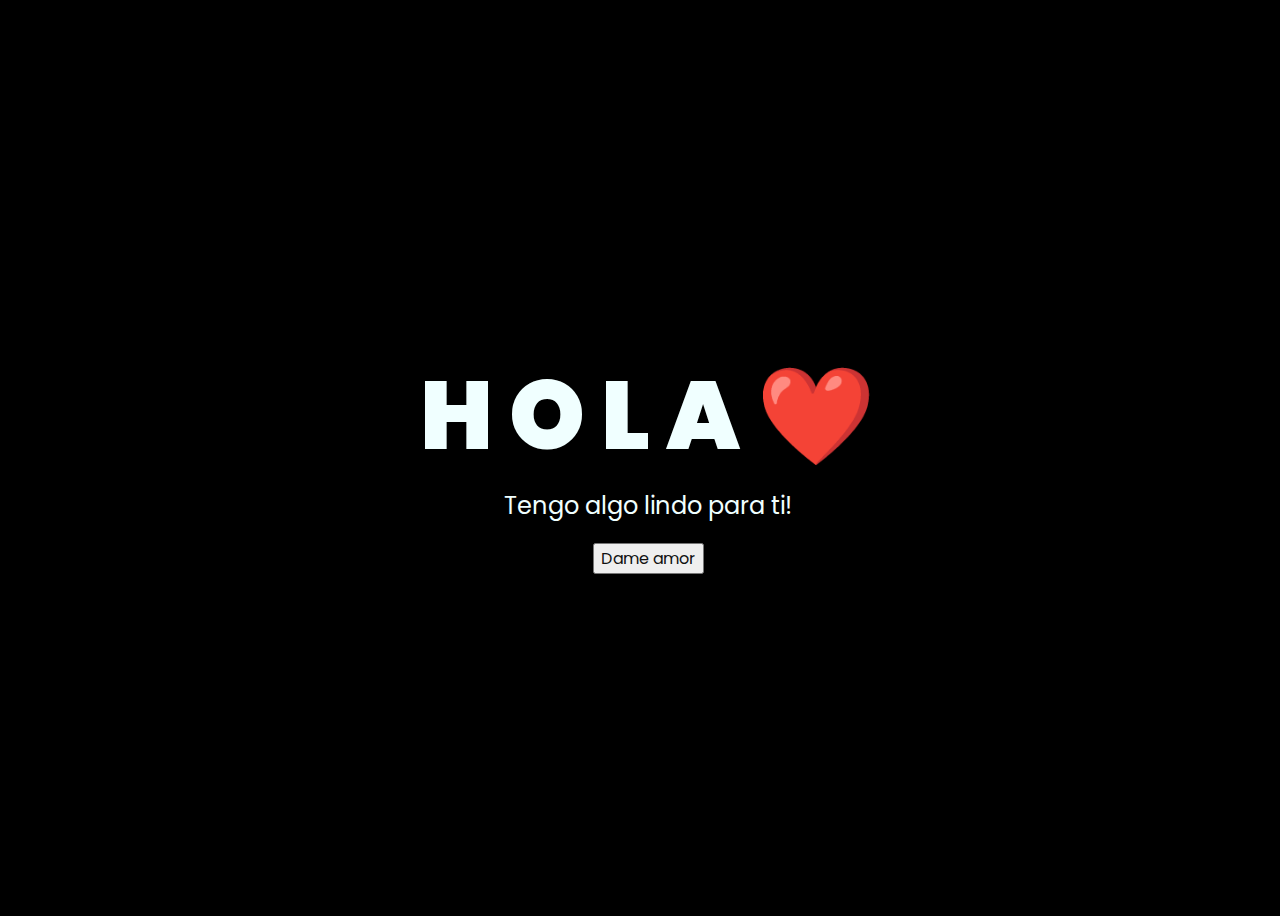
<file: index.html>
<!DOCTYPE html>
<html lang="en">
<head>
    <meta charset="UTF-8">
    <meta http-equiv="X-UA-Compatible" content="IE=edge">
    <meta name="viewport" content="width=device-width, initial-scale=1.0">
    <link rel="stylesheet" href="css/style.css">
    <link rel="icon" href="img/flowers.png" type="image/x-icon">
    <title>Hola</title>
</head>
<body>
    <div class="greetings">
        <span>H</span>
        <span>O</span>
        <span>L</span>
        <span>A</span>
        <span>❤️</span>
    </div>
    <div class="description">
        <span>Tengo algo lindo para ti!</span>
    </div>
    <div class="button">
        <button>
            <a href="flower.html">Dame amor</a>
        </button>
        
    </div>
</body>
</html>
</file>
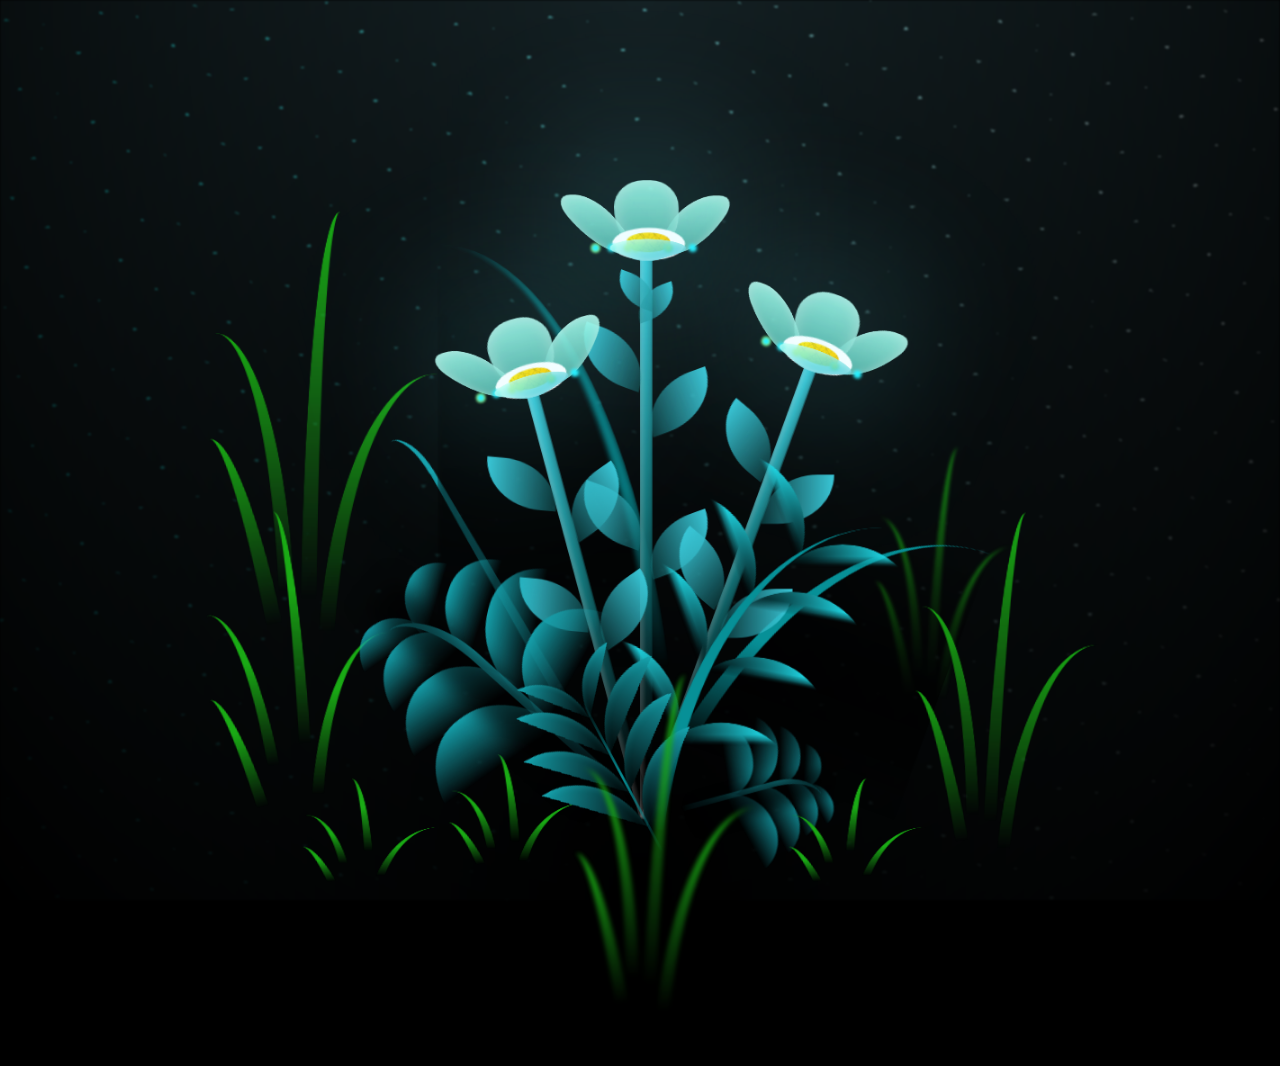
<file: flower.html>
<!DOCTYPE html>
<html lang="en">
<head>
    <meta charset="UTF-8">
    <meta http-equiv="X-UA-Compatible" content="IE=edge">
    <meta name="viewport" content="width=device-width, initial-scale=1.0">
    <link rel="stylesheet" href="css/main.css">
    <link rel="icon" href="img/flowers.png" type="image/x-icon">
    <title>Flor</title>
</head>
<body class="container">

    <div class="night"></div>
    <div class="flowers">
      <div class="flower flower--1">
        <div class="flower__leafs flower__leafs--1">
          <div class="flower__leaf flower__leaf--1"></div>
          <div class="flower__leaf flower__leaf--2"></div>
          <div class="flower__leaf flower__leaf--3"></div>
          <div class="flower__leaf flower__leaf--4"></div>
          <div class="flower__white-circle"></div>
  
          <div class="flower__light flower__light--1"></div>
          <div class="flower__light flower__light--2"></div>
          <div class="flower__light flower__light--3"></div>
          <div class="flower__light flower__light--4"></div>
          <div class="flower__light flower__light--5"></div>
          <div class="flower__light flower__light--6"></div>
          <div class="flower__light flower__light--7"></div>
          <div class="flower__light flower__light--8"></div>
  
        </div>
        <div class="flower__line">
          <div class="flower__line__leaf flower__line__leaf--1"></div>
          <div class="flower__line__leaf flower__line__leaf--2"></div>
          <div class="flower__line__leaf flower__line__leaf--3"></div>
          <div class="flower__line__leaf flower__line__leaf--4"></div>
          <div class="flower__line__leaf flower__line__leaf--5"></div>
          <div class="flower__line__leaf flower__line__leaf--6"></div>
        </div>
      </div>
  
      <div class="flower flower--2">
        <div class="flower__leafs flower__leafs--2">
          <div class="flower__leaf flower__leaf--1"></div>
          <div class="flower__leaf flower__leaf--2"></div>
          <div class="flower__leaf flower__leaf--3"></div>
          <div class="flower__leaf flower__leaf--4"></div>
          <div class="flower__white-circle"></div>
  
          <div class="flower__light flower__light--1"></div>
          <div class="flower__light flower__light--2"></div>
          <div class="flower__light flower__light--3"></div>
          <div class="flower__light flower__light--4"></div>
          <div class="flower__light flower__light--5"></div>
          <div class="flower__light flower__light--6"></div>
          <div class="flower__light flower__light--7"></div>
          <div class="flower__light flower__light--8"></div>
  
        </div>
        <div class="flower__line">
          <div class="flower__line__leaf flower__line__leaf--1"></div>
          <div class="flower__line__leaf flower__line__leaf--2"></div>
          <div class="flower__line__leaf flower__line__leaf--3"></div>
          <div class="flower__line__leaf flower__line__leaf--4"></div>
        </div>
      </div>
  
      <div class="flower flower--3">
        <div class="flower__leafs flower__leafs--3">
          <div class="flower__leaf flower__leaf--1"></div>
          <div class="flower__leaf flower__leaf--2"></div>
          <div class="flower__leaf flower__leaf--3"></div>
          <div class="flower__leaf flower__leaf--4"></div>
          <div class="flower__white-circle"></div>
  
          <div class="flower__light flower__light--1"></div>
          <div class="flower__light flower__light--2"></div>
          <div class="flower__light flower__light--3"></div>
          <div class="flower__light flower__light--4"></div>
          <div class="flower__light flower__light--5"></div>
          <div class="flower__light flower__light--6"></div>
          <div class="flower__light flower__light--7"></div>
          <div class="flower__light flower__light--8"></div>
  
        </div>
        <div class="flower__line">
          <div class="flower__line__leaf flower__line__leaf--1"></div>
          <div class="flower__line__leaf flower__line__leaf--2"></div>
          <div class="flower__line__leaf flower__line__leaf--3"></div>
          <div class="flower__line__leaf flower__line__leaf--4"></div>
        </div>
      </div>
  
      <div class="grow-ans" style="--d:1.2s">
        <div class="flower__g-long">
          <div class="flower__g-long__top"></div>
          <div class="flower__g-long__bottom"></div>
        </div>
      </div>
  
      <div class="growing-grass">
        <div class="flower__grass flower__grass--1">
          <div class="flower__grass--top"></div>
          <div class="flower__grass--bottom"></div>
          <div class="flower__grass__leaf flower__grass__leaf--1"></div>
          <div class="flower__grass__leaf flower__grass__leaf--2"></div>
          <div class="flower__grass__leaf flower__grass__leaf--3"></div>
          <div class="flower__grass__leaf flower__grass__leaf--4"></div>
          <div class="flower__grass__leaf flower__grass__leaf--5"></div>
          <div class="flower__grass__leaf flower__grass__leaf--6"></div>
          <div class="flower__grass__leaf flower__grass__leaf--7"></div>
          <div class="flower__grass__leaf flower__grass__leaf--8"></div>
          <div class="flower__grass__overlay"></div>
        </div>
      </div>
  
      <div class="growing-grass">
        <div class="flower__grass flower__grass--2">
          <div class="flower__grass--top"></div>
          <div class="flower__grass--bottom"></div>
          <div class="flower__grass__leaf flower__grass__leaf--1"></div>
          <div class="flower__grass__leaf flower__grass__leaf--2"></div>
          <div class="flower__grass__leaf flower__grass__leaf--3"></div>
          <div class="flower__grass__leaf flower__grass__leaf--4"></div>
          <div class="flower__grass__leaf flower__grass__leaf--5"></div>
          <div class="flower__grass__leaf flower__grass__leaf--6"></div>
          <div class="flower__grass__leaf flower__grass__leaf--7"></div>
          <div class="flower__grass__leaf flower__grass__leaf--8"></div>
          <div class="flower__grass__overlay"></div>
        </div>
      </div>
  
      <div class="grow-ans" style="--d:2.4s">
        <div class="flower__g-right flower__g-right--1">
          <div class="leaf"></div>
        </div>
      </div>
  
      <div class="grow-ans" style="--d:2.8s">
        <div class="flower__g-right flower__g-right--2">
          <div class="leaf"></div>
        </div>
      </div>
  
      <div class="grow-ans" style="--d:2.8s">
        <div class="flower__g-front">
          <div class="flower__g-front__leaf-wrapper flower__g-front__leaf-wrapper--1">
            <div class="flower__g-front__leaf"></div>
          </div>
          <div class="flower__g-front__leaf-wrapper flower__g-front__leaf-wrapper--2">
            <div class="flower__g-front__leaf"></div>
          </div>
          <div class="flower__g-front__leaf-wrapper flower__g-front__leaf-wrapper--3">
            <div class="flower__g-front__leaf"></div>
          </div>
          <div class="flower__g-front__leaf-wrapper flower__g-front__leaf-wrapper--4">
            <div class="flower__g-front__leaf"></div>
          </div>
          <div class="flower__g-front__leaf-wrapper flower__g-front__leaf-wrapper--5">
            <div class="flower__g-front__leaf"></div>
          </div>
          <div class="flower__g-front__leaf-wrapper flower__g-front__leaf-wrapper--6">
            <div class="flower__g-front__leaf"></div>
          </div>
          <div class="flower__g-front__leaf-wrapper flower__g-front__leaf-wrapper--7">
            <div class="flower__g-front__leaf"></div>
          </div>
          <div class="flower__g-front__leaf-wrapper flower__g-front__leaf-wrapper--8">
            <div class="flower__g-front__leaf"></div>
          </div>
          <div class="flower__g-front__line"></div>
        </div>
      </div>
  
      <div class="grow-ans" style="--d:3.2s">
        <div class="flower__g-fr">
          <div class="leaf"></div>
          <div class="flower__g-fr__leaf flower__g-fr__leaf--1"></div>
          <div class="flower__g-fr__leaf flower__g-fr__leaf--2"></div>
          <div class="flower__g-fr__leaf flower__g-fr__leaf--3"></div>
          <div class="flower__g-fr__leaf flower__g-fr__leaf--4"></div>
          <div class="flower__g-fr__leaf flower__g-fr__leaf--5"></div>
          <div class="flower__g-fr__leaf flower__g-fr__leaf--6"></div>
          <div class="flower__g-fr__leaf flower__g-fr__leaf--7"></div>
          <div class="flower__g-fr__leaf flower__g-fr__leaf--8"></div>
        </div>
      </div>
  
      <div class="long-g long-g--0">
        <div class="grow-ans" style="--d:3s">
          <div class="leaf leaf--0"></div>
        </div>
        <div class="grow-ans" style="--d:2.2s">
          <div class="leaf leaf--1"></div>
        </div>
        <div class="grow-ans" style="--d:3.4s">
          <div class="leaf leaf--2"></div>
        </div>
        <div class="grow-ans" style="--d:3.6s">
          <div class="leaf leaf--3"></div>
        </div>
      </div>
  
      <div class="long-g long-g--1">
        <div class="grow-ans" style="--d:3.6s">
          <div class="leaf leaf--0"></div>
        </div>
        <div class="grow-ans" style="--d:3.8s">
          <div class="leaf leaf--1"></div>
        </div>
        <div class="grow-ans" style="--d:4s">
          <div class="leaf leaf--2"></div>
        </div>
        <div class="grow-ans" style="--d:4.2s">
          <div class="leaf leaf--3"></div>
        </div>
      </div>
  
      <div class="long-g long-g--2">
        <div class="grow-ans" style="--d:4s">
          <div class="leaf leaf--0"></div>
        </div>
        <div class="grow-ans" style="--d:4.2s">
          <div class="leaf leaf--1"></div>
        </div>
        <div class="grow-ans" style="--d:4.4s">
          <div class="leaf leaf--2"></div>
        </div>
        <div class="grow-ans" style="--d:4.6s">
          <div class="leaf leaf--3"></div>
        </div>
      </div>
  
      <div class="long-g long-g--3">
        <div class="grow-ans" style="--d:4s">
          <div class="leaf leaf--0"></div>
        </div>
        <div class="grow-ans" style="--d:4.2s">
          <div class="leaf leaf--1"></div>
        </div>
        <div class="grow-ans" style="--d:3s">
          <div class="leaf leaf--2"></div>
        </div>
        <div class="grow-ans" style="--d:3.6s">
          <div class="leaf leaf--3"></div>
        </div>
      </div>
  
      <div class="long-g long-g--4">
        <div class="grow-ans" style="--d:4s">
          <div class="leaf leaf--0"></div>
        </div>
        <div class="grow-ans" style="--d:4.2s">
          <div class="leaf leaf--1"></div>
        </div>
        <div class="grow-ans" style="--d:3s">
          <div class="leaf leaf--2"></div>
        </div>
        <div class="grow-ans" style="--d:3.6s">
          <div class="leaf leaf--3"></div>
        </div>
      </div>
  
      <div class="long-g long-g--5">
        <div class="grow-ans" style="--d:4s">
          <div class="leaf leaf--0"></div>
        </div>
        <div class="grow-ans" style="--d:4.2s">
          <div class="leaf leaf--1"></div>
        </div>
        <div class="grow-ans" style="--d:3s">
          <div class="leaf leaf--2"></div>
        </div>
        <div class="grow-ans" style="--d:3.6s">
          <div class="leaf leaf--3"></div>
        </div>
      </div>
  
      <div class="long-g long-g--6">
        <div class="grow-ans" style="--d:4.2s">
          <div class="leaf leaf--0"></div>
        </div>
        <div class="grow-ans" style="--d:4.4s">
          <div class="leaf leaf--1"></div>
        </div>
        <div class="grow-ans" style="--d:4.6s">
          <div class="leaf leaf--2"></div>
        </div>
        <div class="grow-ans" style="--d:4.8s">
          <div class="leaf leaf--3"></div>
        </div>
      </div>
  
      <div class="long-g long-g--7">
        <div class="grow-ans" style="--d:3s">
          <div class="leaf leaf--0"></div>
        </div>
        <div class="grow-ans" style="--d:3.2s">
          <div class="leaf leaf--1"></div>
        </div>
        <div class="grow-ans" style="--d:3.5s">
          <div class="leaf leaf--2"></div>
        </div>
        <div class="grow-ans" style="--d:3.6s">
          <div class="leaf leaf--3"></div>
        </div>
      </div>
    </div>
    <script src="main.js"></script>
  </body>
</html>
</file>
<file: css/style.css>
@import url('https://fonts.googleapis.com/css2?family=Poppins:ital,wght@0,500;1,900&display=swap');
*{
    font-family: 'Poppins',cursive;
}
body{
    color: azure;
    width: 100%;
    height: 100vh;
    display: flex;
    flex-direction: column;
    align-items: center;
    justify-content: center;
    background-color: black;
}
.greetings{
    font-size: 6rem;
    font-weight: 900;
}
.greetings > span{
    animation: glow 2.5s ease-in-out infinite;
}
@keyframes glow{
    0%, 100%{
        color: #fff;
        text-shadow: 0 0 12px #39c6d6, 0 0 50px #39c6d6, 0 0 100px #39c6d6;
    }
    10%, 90%{
        color: #111;
        text-shadow: none;
    }
}
.greetings > span:nth-child(2){
    animation-delay: .2s ;
}
.greetings > span:nth-child(3){
    animation-delay: .4s ;
}
.greetings > span:nth-child(4){
    animation-delay: .6s;
}
.greetings > span:nth-child(5){
    animation-delay: .8s;
}

.description{
    font-size: 1.5rem;
    margin-bottom: 20px;
}

.button a{
    text-decoration: none;
    font-size: 1rem;
    color: #111;
}

@media screen and (max-width:574px){
    .greetings{
        display: block;
        font-size: 3rem;
        font-weight: 500;
        text-align: center;
    }
    .description{
        font-size: 1rem;
    }
    
    .button a{
        font-size: .5rem;
    }
}
</file>
<file: css/main.css>
*,
*::after,
*::before {
  padding: 0;
  margin: 0;
  box-sizing: border-box;
}

:root {
  --dark-color: #000;
}

body {
  display: flex;
  align-items: flex-end;
  justify-content: center;
  min-height: 100vh;
  background-color: var(--dark-color);
  overflow: hidden;
  perspective: 1000px;
}

.night {
  position: fixed;
  left: 50%;
  top: 0;
  transform: translateX(-50%);
  width: 100%;
  height: 100%;
  filter: blur(0.1vmin);
  background-image: radial-gradient(ellipse at top, transparent 0%, var(--dark-color)), radial-gradient(ellipse at bottom, var(--dark-color), rgba(145, 233, 255, 0.2)), repeating-linear-gradient(220deg, rgb(0, 0, 0) 0px, rgb(0, 0, 0) 19px, transparent 19px, transparent 22px), repeating-linear-gradient(189deg, rgb(0, 0, 0) 0px, rgb(0, 0, 0) 19px, transparent 19px, transparent 22px), repeating-linear-gradient(148deg, rgb(0, 0, 0) 0px, rgb(0, 0, 0) 19px, transparent 19px, transparent 22px), linear-gradient(90deg, rgb(0, 255, 250), rgb(240, 240, 240));
}

.flowers {
  position: relative;
  transform: scale(0.9);
}

.flower {
  position: absolute;
  bottom: 10vmin;
  transform-origin: bottom center;
  z-index: 10;
  --fl-speed: 0.8s;
}
.flower--1 {
  -webkit-animation: moving-flower-1 4s linear infinite;
          animation: moving-flower-1 4s linear infinite;
}
.flower--1 .flower__line {
  height: 70vmin;
  -webkit-animation-delay: 0.3s;
          animation-delay: 0.3s;
}
.flower--1 .flower__line__leaf--1 {
  -webkit-animation: blooming-leaf-right var(--fl-speed) 1.6s backwards;
          animation: blooming-leaf-right var(--fl-speed) 1.6s backwards;
}
.flower--1 .flower__line__leaf--2 {
  -webkit-animation: blooming-leaf-right var(--fl-speed) 1.4s backwards;
          animation: blooming-leaf-right var(--fl-speed) 1.4s backwards;
}
.flower--1 .flower__line__leaf--3 {
  -webkit-animation: blooming-leaf-left var(--fl-speed) 1.2s backwards;
          animation: blooming-leaf-left var(--fl-speed) 1.2s backwards;
}
.flower--1 .flower__line__leaf--4 {
  -webkit-animation: blooming-leaf-left var(--fl-speed) 1s backwards;
          animation: blooming-leaf-left var(--fl-speed) 1s backwards;
}
.flower--1 .flower__line__leaf--5 {
  -webkit-animation: blooming-leaf-right var(--fl-speed) 1.8s backwards;
          animation: blooming-leaf-right var(--fl-speed) 1.8s backwards;
}
.flower--1 .flower__line__leaf--6 {
  -webkit-animation: blooming-leaf-left var(--fl-speed) 2s backwards;
          animation: blooming-leaf-left var(--fl-speed) 2s backwards;
}
.flower--2 {
  left: 50%;
  transform: rotate(20deg);
  -webkit-animation: moving-flower-2 4s linear infinite;
          animation: moving-flower-2 4s linear infinite;
}
.flower--2 .flower__line {
  height: 60vmin;
  -webkit-animation-delay: 0.6s;
          animation-delay: 0.6s;
}
.flower--2 .flower__line__leaf--1 {
  -webkit-animation: blooming-leaf-right var(--fl-speed) 1.9s backwards;
          animation: blooming-leaf-right var(--fl-speed) 1.9s backwards;
}
.flower--2 .flower__line__leaf--2 {
  -webkit-animation: blooming-leaf-right var(--fl-speed) 1.7s backwards;
          animation: blooming-leaf-right var(--fl-speed) 1.7s backwards;
}
.flower--2 .flower__line__leaf--3 {
  -webkit-animation: blooming-leaf-left var(--fl-speed) 1.5s backwards;
          animation: blooming-leaf-left var(--fl-speed) 1.5s backwards;
}
.flower--2 .flower__line__leaf--4 {
  -webkit-animation: blooming-leaf-left var(--fl-speed) 1.3s backwards;
          animation: blooming-leaf-left var(--fl-speed) 1.3s backwards;
}
.flower--3 {
  left: 50%;
  transform: rotate(-15deg);
  -webkit-animation: moving-flower-3 4s linear infinite;
          animation: moving-flower-3 4s linear infinite;
}
.flower--3 .flower__line {
  -webkit-animation-delay: 0.9s;
          animation-delay: 0.9s;
}
.flower--3 .flower__line__leaf--1 {
  -webkit-animation: blooming-leaf-right var(--fl-speed) 2.5s backwards;
          animation: blooming-leaf-right var(--fl-speed) 2.5s backwards;
}
.flower--3 .flower__line__leaf--2 {
  -webkit-animation: blooming-leaf-right var(--fl-speed) 2.3s backwards;
          animation: blooming-leaf-right var(--fl-speed) 2.3s backwards;
}
.flower--3 .flower__line__leaf--3 {
  -webkit-animation: blooming-leaf-left var(--fl-speed) 2.1s backwards;
          animation: blooming-leaf-left var(--fl-speed) 2.1s backwards;
}
.flower--3 .flower__line__leaf--4 {
  -webkit-animation: blooming-leaf-left var(--fl-speed) 1.9s backwards;
          animation: blooming-leaf-left var(--fl-speed) 1.9s backwards;
}
.flower__leafs {
  position: relative;
  -webkit-animation: blooming-flower 2s backwards;
          animation: blooming-flower 2s backwards;
}
.flower__leafs--1 {
  -webkit-animation-delay: 1.1s;
          animation-delay: 1.1s;
}
.flower__leafs--2 {
  -webkit-animation-delay: 1.4s;
          animation-delay: 1.4s;
}
.flower__leafs--3 {
  -webkit-animation-delay: 1.7s;
          animation-delay: 1.7s;
}
.flower__leafs::after {
  content: "";
  position: absolute;
  left: 0;
  top: 0;
  transform: translate(-50%, -100%);
  width: 8vmin;
  height: 8vmin;
  background-color: #6bf0ff;
  filter: blur(10vmin);
}
.flower__leaf {
  position: absolute;
  bottom: 0;
  left: 50%;
  width: 8vmin;
  height: 11vmin;
  border-radius: 51% 49% 47% 53%/44% 45% 55% 69%;
  background-color: #a7ffee;
  background-image: linear-gradient(to top, #54b8aa, #a7ffee);
  transform-origin: bottom center;
  opacity: 0.9;
  box-shadow: inset 0 0 2vmin rgba(255, 255, 255, 0.5);
}
.flower__leaf--1 {
  transform: translate(-10%, 1%) rotateY(40deg) rotateX(-50deg);
}
.flower__leaf--2 {
  transform: translate(-50%, -4%) rotateX(40deg);
}
.flower__leaf--3 {
  transform: translate(-90%, 0%) rotateY(45deg) rotateX(50deg);
}
.flower__leaf--4 {
  width: 8vmin;
  height: 8vmin;
  transform-origin: bottom left;
  border-radius: 4vmin 10vmin 4vmin 4vmin;
  transform: translate(0%, 18%) rotateX(70deg) rotate(-43deg);
  background-image: linear-gradient(to top, #39c6d6, #a7ffee);
  z-index: 1;
  opacity: 0.8;
}
.flower__white-circle {
  position: absolute;
  left: -3.5vmin;
  top: -3vmin;
  width: 9vmin;
  height: 4vmin;
  border-radius: 50%;
  background-color: #fff;
}
.flower__white-circle::after {
  content: "";
  position: absolute;
  left: 50%;
  top: 45%;
  transform: translate(-50%, -50%);
  width: 60%;
  height: 60%;
  border-radius: inherit;
  background-image: repeating-linear-gradient(135deg, rgba(0, 0, 0, 0.03) 0px, rgba(0, 0, 0, 0.03) 1px, transparent 1px, transparent 12px), repeating-linear-gradient(45deg, rgba(0, 0, 0, 0.03) 0px, rgba(0, 0, 0, 0.03) 1px, transparent 1px, transparent 12px), repeating-linear-gradient(67.5deg, rgba(0, 0, 0, 0.03) 0px, rgba(0, 0, 0, 0.03) 1px, transparent 1px, transparent 12px), repeating-linear-gradient(135deg, rgba(0, 0, 0, 0.03) 0px, rgba(0, 0, 0, 0.03) 1px, transparent 1px, transparent 12px), repeating-linear-gradient(45deg, rgba(0, 0, 0, 0.03) 0px, rgba(0, 0, 0, 0.03) 1px, transparent 1px, transparent 12px), repeating-linear-gradient(112.5deg, rgba(0, 0, 0, 0.03) 0px, rgba(0, 0, 0, 0.03) 1px, transparent 1px, transparent 12px), repeating-linear-gradient(112.5deg, rgba(0, 0, 0, 0.03) 0px, rgba(0, 0, 0, 0.03) 1px, transparent 1px, transparent 12px), repeating-linear-gradient(45deg, rgba(0, 0, 0, 0.03) 0px, rgba(0, 0, 0, 0.03) 1px, transparent 1px, transparent 12px), repeating-linear-gradient(22.5deg, rgba(0, 0, 0, 0.03) 0px, rgba(0, 0, 0, 0.03) 1px, transparent 1px, transparent 12px), repeating-linear-gradient(45deg, rgba(0, 0, 0, 0.03) 0px, rgba(0, 0, 0, 0.03) 1px, transparent 1px, transparent 12px), repeating-linear-gradient(22.5deg, rgba(0, 0, 0, 0.03) 0px, rgba(0, 0, 0, 0.03) 1px, transparent 1px, transparent 12px), repeating-linear-gradient(135deg, rgba(0, 0, 0, 0.03) 0px, rgba(0, 0, 0, 0.03) 1px, transparent 1px, transparent 12px), repeating-linear-gradient(157.5deg, rgba(0, 0, 0, 0.03) 0px, rgba(0, 0, 0, 0.03) 1px, transparent 1px, transparent 12px), repeating-linear-gradient(67.5deg, rgba(0, 0, 0, 0.03) 0px, rgba(0, 0, 0, 0.03) 1px, transparent 1px, transparent 12px), repeating-linear-gradient(67.5deg, rgba(0, 0, 0, 0.03) 0px, rgba(0, 0, 0, 0.03) 1px, transparent 1px, transparent 12px), linear-gradient(90deg, rgb(255, 235, 18), rgb(255, 206, 0));
}
.flower__line {
  height: 55vmin;
  width: 1.5vmin;
  background-image: linear-gradient(to left, rgba(0, 0, 0, 0.2), transparent, rgba(255, 255, 255, 0.2)), linear-gradient(to top, transparent 10%, #14757a, #39c6d6);
  box-shadow: inset 0 0 2px rgba(0, 0, 0, 0.5);
  -webkit-animation: grow-flower-tree 4s backwards;
          animation: grow-flower-tree 4s backwards;
}
.flower__line__leaf {
  --w: 7vmin;
  --h: calc(var(--w) + 2vmin);
  position: absolute;
  top: 20%;
  left: 90%;
  width: var(--w);
  height: var(--h);
  border-top-right-radius: var(--h);
  border-bottom-left-radius: var(--h);
  background-image: linear-gradient(to top, rgba(20, 117, 122, 0.4), #39c6d6);
}
.flower__line__leaf--1 {
  transform: rotate(70deg) rotateY(30deg);
}
.flower__line__leaf--2 {
  top: 45%;
  transform: rotate(70deg) rotateY(30deg);
}
.flower__line__leaf--3, .flower__line__leaf--4, .flower__line__leaf--6 {
  border-top-right-radius: 0;
  border-bottom-left-radius: 0;
  border-top-left-radius: var(--h);
  border-bottom-right-radius: var(--h);
  left: -460%;
  top: 12%;
  transform: rotate(-70deg) rotateY(30deg);
}
.flower__line__leaf--4 {
  top: 40%;
}
.flower__line__leaf--5 {
  top: 0;
  transform-origin: left;
  transform: rotate(70deg) rotateY(30deg) scale(0.6);
}
.flower__line__leaf--6 {
  top: -2%;
  left: -450%;
  transform-origin: right;
  transform: rotate(-70deg) rotateY(30deg) scale(0.6);
}
.flower__light {
  position: absolute;
  bottom: 0vmin;
  width: 1vmin;
  height: 1vmin;
  background-color: rgb(255, 251, 0);
  border-radius: 50%;
  filter: blur(0.2vmin);
  -webkit-animation: light-ans 4s linear infinite backwards;
          animation: light-ans 4s linear infinite backwards;
}
.flower__light:nth-child(odd) {
  background-color: #23f0ff;
}
.flower__light--1 {
  left: -2vmin;
  -webkit-animation-delay: 1s;
          animation-delay: 1s;
}
.flower__light--2 {
  left: 3vmin;
  -webkit-animation-delay: 0.5s;
          animation-delay: 0.5s;
}
.flower__light--3 {
  left: -6vmin;
  -webkit-animation-delay: 0.3s;
          animation-delay: 0.3s;
}
.flower__light--4 {
  left: 6vmin;
  -webkit-animation-delay: 0.9s;
          animation-delay: 0.9s;
}
.flower__light--5 {
  left: -1vmin;
  -webkit-animation-delay: 1.5s;
          animation-delay: 1.5s;
}
.flower__light--6 {
  left: -4vmin;
  -webkit-animation-delay: 3s;
          animation-delay: 3s;
}
.flower__light--7 {
  left: 3vmin;
  -webkit-animation-delay: 2s;
          animation-delay: 2s;
}
.flower__light--8 {
  left: -6vmin;
  -webkit-animation-delay: 3.5s;
          animation-delay: 3.5s;
}
.flower__grass {
  --c: #159faa;
  --line-w: 1.5vmin;
  position: absolute;
  bottom: 12vmin;
  left: -7vmin;
  display: flex;
  flex-direction: column;
  align-items: flex-end;
  z-index: 20;
  transform-origin: bottom center;
  transform: rotate(-48deg) rotateY(40deg);
}
.flower__grass--1 {
  -webkit-animation: moving-grass 2s linear infinite;
          animation: moving-grass 2s linear infinite;
}
.flower__grass--2 {
  left: 2vmin;
  bottom: 10vmin;
  transform: scale(0.5) rotate(75deg) rotateX(10deg) rotateY(-200deg);
  opacity: 0.8;
  z-index: 0;
  -webkit-animation: moving-grass--2 1.5s linear infinite;
          animation: moving-grass--2 1.5s linear infinite;
}
.flower__grass--top {
  width: 7vmin;
  height: 10vmin;
  border-top-right-radius: 100%;
  border-right: var(--line-w) solid var(--c);
  transform-origin: bottom center;
  transform: rotate(-2deg);
}
.flower__grass--bottom {
  margin-top: -2px;
  width: var(--line-w);
  height: 25vmin;
  background-image: linear-gradient(to top, transparent, var(--c));
}
.flower__grass__leaf {
  --size: 10vmin;
  position: absolute;
  width: calc(var(--size) * 2.1);
  height: var(--size);
  border-top-left-radius: var(--size);
  border-top-right-radius: var(--size);
  background-image: linear-gradient(to top, transparent, transparent 30%, var(--c));
  z-index: 100;
}
.flower__grass__leaf--1 {
  top: -6%;
  left: 30%;
  --size: 6vmin;
  transform: rotate(-20deg);
  -webkit-animation: growing-grass-ans--1 2s 2.6s backwards;
          animation: growing-grass-ans--1 2s 2.6s backwards;
}
@-webkit-keyframes growing-grass-ans--1 {
  0% {
    transform-origin: bottom left;
    transform: rotate(-20deg) scale(0);
  }
}
@keyframes growing-grass-ans--1 {
  0% {
    transform-origin: bottom left;
    transform: rotate(-20deg) scale(0);
  }
}
.flower__grass__leaf--2 {
  top: -5%;
  left: -110%;
  --size: 6vmin;
  transform: rotate(10deg);
  -webkit-animation: growing-grass-ans--2 2s 2.4s linear backwards;
          animation: growing-grass-ans--2 2s 2.4s linear backwards;
}
@-webkit-keyframes growing-grass-ans--2 {
  0% {
    transform-origin: bottom right;
    transform: rotate(10deg) scale(0);
  }
}
@keyframes growing-grass-ans--2 {
  0% {
    transform-origin: bottom right;
    transform: rotate(10deg) scale(0);
  }
}
.flower__grass__leaf--3 {
  top: 5%;
  left: 60%;
  --size: 8vmin;
  transform: rotate(-18deg) rotateX(-20deg);
  -webkit-animation: growing-grass-ans--3 2s 2.2s linear backwards;
          animation: growing-grass-ans--3 2s 2.2s linear backwards;
}
@-webkit-keyframes growing-grass-ans--3 {
  0% {
    transform-origin: bottom left;
    transform: rotate(-18deg) rotateX(-20deg) scale(0);
  }
}
@keyframes growing-grass-ans--3 {
  0% {
    transform-origin: bottom left;
    transform: rotate(-18deg) rotateX(-20deg) scale(0);
  }
}
.flower__grass__leaf--4 {
  top: 6%;
  left: -135%;
  --size: 8vmin;
  transform: rotate(2deg);
  -webkit-animation: growing-grass-ans--4 2s 2s linear backwards;
          animation: growing-grass-ans--4 2s 2s linear backwards;
}
@-webkit-keyframes growing-grass-ans--4 {
  0% {
    transform-origin: bottom right;
    transform: rotate(2deg) scale(0);
  }
}
@keyframes growing-grass-ans--4 {
  0% {
    transform-origin: bottom right;
    transform: rotate(2deg) scale(0);
  }
}
.flower__grass__leaf--5 {
  top: 20%;
  left: 60%;
  --size: 10vmin;
  transform: rotate(-24deg) rotateX(-20deg);
  -webkit-animation: growing-grass-ans--5 2s 1.8s linear backwards;
          animation: growing-grass-ans--5 2s 1.8s linear backwards;
}
@-webkit-keyframes growing-grass-ans--5 {
  0% {
    transform-origin: bottom left;
    transform: rotate(-24deg) rotateX(-20deg) scale(0);
  }
}
@keyframes growing-grass-ans--5 {
  0% {
    transform-origin: bottom left;
    transform: rotate(-24deg) rotateX(-20deg) scale(0);
  }
}
.flower__grass__leaf--6 {
  top: 22%;
  left: -180%;
  --size: 10vmin;
  transform: rotate(10deg);
  -webkit-animation: growing-grass-ans--6 2s 1.6s linear backwards;
          animation: growing-grass-ans--6 2s 1.6s linear backwards;
}
@-webkit-keyframes growing-grass-ans--6 {
  0% {
    transform-origin: bottom right;
    transform: rotate(10deg) scale(0);
  }
}
@keyframes growing-grass-ans--6 {
  0% {
    transform-origin: bottom right;
    transform: rotate(10deg) scale(0);
  }
}
.flower__grass__leaf--7 {
  top: 39%;
  left: 70%;
  --size: 10vmin;
  transform: rotate(-10deg);
  -webkit-animation: growing-grass-ans--7 2s 1.4s linear backwards;
          animation: growing-grass-ans--7 2s 1.4s linear backwards;
}
@-webkit-keyframes growing-grass-ans--7 {
  0% {
    transform-origin: bottom left;
    transform: rotate(-10deg) scale(0);
  }
}
@keyframes growing-grass-ans--7 {
  0% {
    transform-origin: bottom left;
    transform: rotate(-10deg) scale(0);
  }
}
.flower__grass__leaf--8 {
  top: 40%;
  left: -215%;
  --size: 11vmin;
  transform: rotate(10deg);
  -webkit-animation: growing-grass-ans--8 2s 1.2s linear backwards;
          animation: growing-grass-ans--8 2s 1.2s linear backwards;
}
@-webkit-keyframes growing-grass-ans--8 {
  0% {
    transform-origin: bottom right;
    transform: rotate(10deg) scale(0);
  }
}
@keyframes growing-grass-ans--8 {
  0% {
    transform-origin: bottom right;
    transform: rotate(10deg) scale(0);
  }
}
.flower__grass__overlay {
  position: absolute;
  top: -10%;
  right: 0%;
  width: 100%;
  height: 100%;
  background-color: rgba(0, 0, 0, 0.6);
  filter: blur(1.5vmin);
  z-index: 100;
}
.flower__g-long {
  --w: 2vmin;
  --h: 6vmin;
  --c: #159faa;
  position: absolute;
  bottom: 10vmin;
  left: -3vmin;
  transform-origin: bottom center;
  transform: rotate(-30deg) rotateY(-20deg);
  display: flex;
  flex-direction: column;
  align-items: flex-end;
  -webkit-animation: flower-g-long-ans 3s linear infinite;
          animation: flower-g-long-ans 3s linear infinite;
}
@-webkit-keyframes flower-g-long-ans {
  0%, 100% {
    transform: rotate(-30deg) rotateY(-20deg);
  }
  50% {
    transform: rotate(-32deg) rotateY(-20deg);
  }
}
@keyframes flower-g-long-ans {
  0%, 100% {
    transform: rotate(-30deg) rotateY(-20deg);
  }
  50% {
    transform: rotate(-32deg) rotateY(-20deg);
  }
}
.flower__g-long__top {
  top: calc(var(--h) * -1);
  width: calc(var(--w) + 1vmin);
  height: var(--h);
  border-top-right-radius: 100%;
  border-right: 0.7vmin solid var(--c);
  transform: translate(-0.7vmin, 1vmin);
}
.flower__g-long__bottom {
  width: var(--w);
  height: 50vmin;
  transform-origin: bottom center;
  background-image: linear-gradient(to top, transparent 30%, var(--c));
  box-shadow: inset 0 0 2px rgba(0, 0, 0, 0.5);
  -webkit-clip-path: polygon(35% 0, 65% 1%, 100% 100%, 0% 100%);
          clip-path: polygon(35% 0, 65% 1%, 100% 100%, 0% 100%);
}
.flower__g-right {
  position: absolute;
  bottom: 6vmin;
  left: -2vmin;
  transform-origin: bottom left;
  transform: rotate(20deg);
}
.flower__g-right .leaf {
  width: 30vmin;
  height: 50vmin;
  border-top-left-radius: 100%;
  border-left: 2vmin solid #079097;
  background-image: linear-gradient(to bottom, transparent, var(--dark-color) 60%);
  -webkit-mask-image: linear-gradient(to top, transparent 30%, #079097 60%);
}
.flower__g-right--1 {
  -webkit-animation: flower-g-right-ans 2.5s linear infinite;
          animation: flower-g-right-ans 2.5s linear infinite;
}
.flower__g-right--2 {
  left: 5vmin;
  transform: rotateY(-180deg);
  -webkit-animation: flower-g-right-ans--2 3s linear infinite;
          animation: flower-g-right-ans--2 3s linear infinite;
}
.flower__g-right--2 .leaf {
  height: 75vmin;
  filter: blur(0.3vmin);
  opacity: 0.8;
}
@-webkit-keyframes flower-g-right-ans {
  0%, 100% {
    transform: rotate(20deg);
  }
  50% {
    transform: rotate(24deg) rotateX(-20deg);
  }
}
@keyframes flower-g-right-ans {
  0%, 100% {
    transform: rotate(20deg);
  }
  50% {
    transform: rotate(24deg) rotateX(-20deg);
  }
}
@-webkit-keyframes flower-g-right-ans--2 {
  0%, 100% {
    transform: rotateY(-180deg) rotate(0deg) rotateX(-20deg);
  }
  50% {
    transform: rotateY(-180deg) rotate(6deg) rotateX(-20deg);
  }
}
@keyframes flower-g-right-ans--2 {
  0%, 100% {
    transform: rotateY(-180deg) rotate(0deg) rotateX(-20deg);
  }
  50% {
    transform: rotateY(-180deg) rotate(6deg) rotateX(-20deg);
  }
}
.flower__g-front {
  position: absolute;
  bottom: 6vmin;
  left: 2.5vmin;
  z-index: 100;
  transform-origin: bottom center;
  transform: rotate(-28deg) rotateY(30deg) scale(1.04);
  -webkit-animation: flower__g-front-ans 2s linear infinite;
          animation: flower__g-front-ans 2s linear infinite;
}
@-webkit-keyframes flower__g-front-ans {
  0%, 100% {
    transform: rotate(-28deg) rotateY(30deg) scale(1.04);
  }
  50% {
    transform: rotate(-35deg) rotateY(40deg) scale(1.04);
  }
}
@keyframes flower__g-front-ans {
  0%, 100% {
    transform: rotate(-28deg) rotateY(30deg) scale(1.04);
  }
  50% {
    transform: rotate(-35deg) rotateY(40deg) scale(1.04);
  }
}
.flower__g-front__line {
  width: 0.3vmin;
  height: 20vmin;
  background-image: linear-gradient(to top, transparent, #079097, transparent 100%);
  position: relative;
}
.flower__g-front__leaf-wrapper {
  position: absolute;
  top: 0;
  left: 0;
  transform-origin: bottom left;
  transform: rotate(10deg);
}
.flower__g-front__leaf-wrapper:nth-child(even) {
  left: 0vmin;
  transform: rotateY(-180deg) rotate(5deg);
  -webkit-animation: flower__g-front__leaf-left-ans 1s ease-in backwards;
          animation: flower__g-front__leaf-left-ans 1s ease-in backwards;
}
.flower__g-front__leaf-wrapper:nth-child(odd) {
  -webkit-animation: flower__g-front__leaf-ans 1s ease-in backwards;
          animation: flower__g-front__leaf-ans 1s ease-in backwards;
}
.flower__g-front__leaf-wrapper--1 {
  top: -8vmin;
  transform: scale(0.7);
  -webkit-animation: flower__g-front__leaf-ans 1s 5.5s ease-in backwards !important;
          animation: flower__g-front__leaf-ans 1s 5.5s ease-in backwards !important;
}
.flower__g-front__leaf-wrapper--2 {
  top: -8vmin;
  transform: rotateY(-180deg) scale(0.7) !important;
  -webkit-animation: flower__g-front__leaf-left-ans-2 1s 4.6s ease-in backwards !important;
          animation: flower__g-front__leaf-left-ans-2 1s 4.6s ease-in backwards !important;
}
.flower__g-front__leaf-wrapper--3 {
  top: -3vmin;
  -webkit-animation: flower__g-front__leaf-ans 1s 4.6s ease-in backwards;
          animation: flower__g-front__leaf-ans 1s 4.6s ease-in backwards;
}
.flower__g-front__leaf-wrapper--4 {
  top: -3vmin;
  transform: rotateY(-180deg) scale(0.9) !important;
  -webkit-animation: flower__g-front__leaf-left-ans-2 1s 4.6s ease-in backwards !important;
          animation: flower__g-front__leaf-left-ans-2 1s 4.6s ease-in backwards !important;
}
@-webkit-keyframes flower__g-front__leaf-left-ans-2 {
  0% {
    transform: rotateY(-180deg) scale(0);
  }
}
@keyframes flower__g-front__leaf-left-ans-2 {
  0% {
    transform: rotateY(-180deg) scale(0);
  }
}
.flower__g-front__leaf-wrapper--5, .flower__g-front__leaf-wrapper--6 {
  top: 2vmin;
}
.flower__g-front__leaf-wrapper--7, .flower__g-front__leaf-wrapper--8 {
  top: 6.5vmin;
}
.flower__g-front__leaf-wrapper--2 {
  -webkit-animation-delay: 5.2s !important;
          animation-delay: 5.2s !important;
}
.flower__g-front__leaf-wrapper--3 {
  -webkit-animation-delay: 4.9s !important;
          animation-delay: 4.9s !important;
}
.flower__g-front__leaf-wrapper--5 {
  -webkit-animation-delay: 4.3s !important;
          animation-delay: 4.3s !important;
}
.flower__g-front__leaf-wrapper--6 {
  -webkit-animation-delay: 4.1s !important;
          animation-delay: 4.1s !important;
}
.flower__g-front__leaf-wrapper--7 {
  -webkit-animation-delay: 3.8s !important;
          animation-delay: 3.8s !important;
}
.flower__g-front__leaf-wrapper--8 {
  -webkit-animation-delay: 3.5s !important;
          animation-delay: 3.5s !important;
}
@-webkit-keyframes flower__g-front__leaf-ans {
  0% {
    transform: rotate(10deg) scale(0);
  }
}
@keyframes flower__g-front__leaf-ans {
  0% {
    transform: rotate(10deg) scale(0);
  }
}
@-webkit-keyframes flower__g-front__leaf-left-ans {
  0% {
    transform: rotateY(-180deg) rotate(5deg) scale(0);
  }
}
@keyframes flower__g-front__leaf-left-ans {
  0% {
    transform: rotateY(-180deg) rotate(5deg) scale(0);
  }
}
.flower__g-front__leaf {
  width: 10vmin;
  height: 10vmin;
  border-radius: 100% 0% 0% 100%/100% 100% 0% 0%;
  box-shadow: inset 0 2px 1vmin hsla(184deg, 97%, 58%, 0.2);
  background-image: linear-gradient(to bottom left, transparent, var(--dark-color)), linear-gradient(to bottom right, #159faa 50%, transparent 50%, transparent);
  -webkit-mask-image: linear-gradient(to bottom right, #159faa 50%, transparent 50%, transparent);
  mask-image: linear-gradient(to bottom right, #159faa 50%, transparent 50%, transparent);
}
.flower__g-fr {
  position: absolute;
  bottom: -4vmin;
  left: vmin;
  transform-origin: bottom left;
  z-index: 10;
  -webkit-animation: flower__g-fr-ans 2s linear infinite;
          animation: flower__g-fr-ans 2s linear infinite;
}
@-webkit-keyframes flower__g-fr-ans {
  0%, 100% {
    transform: rotate(2deg);
  }
  50% {
    transform: rotate(4deg);
  }
}
@keyframes flower__g-fr-ans {
  0%, 100% {
    transform: rotate(2deg);
  }
  50% {
    transform: rotate(4deg);
  }
}
.flower__g-fr .leaf {
  width: 30vmin;
  height: 50vmin;
  border-top-left-radius: 100%;
  border-left: 2vmin solid #079097;
  -webkit-mask-image: linear-gradient(to top, transparent 25%, #079097 50%);
  position: relative;
  z-index: 1;
}
.flower__g-fr__leaf {
  position: absolute;
  top: 0;
  left: 0;
  width: 10vmin;
  height: 10vmin;
  border-radius: 100% 0% 0% 100%/100% 100% 0% 0%;
  box-shadow: inset 0 2px 1vmin hsla(184deg, 97%, 58%, 0.2);
  background-image: linear-gradient(to bottom left, transparent, var(--dark-color) 98%), linear-gradient(to bottom right, #23f0ff 45%, transparent 50%, transparent);
  -webkit-mask-image: linear-gradient(135deg, #159faa 40%, transparent 50%, transparent);
}
.flower__g-fr__leaf--1 {
  left: 20vmin;
  transform: rotate(45deg);
  -webkit-animation: flower__g-fr-leaft-ans-1 0.5s 5.2s linear backwards;
          animation: flower__g-fr-leaft-ans-1 0.5s 5.2s linear backwards;
}
@-webkit-keyframes flower__g-fr-leaft-ans-1 {
  0% {
    transform-origin: left;
    transform: rotate(45deg) scale(0);
  }
}
@keyframes flower__g-fr-leaft-ans-1 {
  0% {
    transform-origin: left;
    transform: rotate(45deg) scale(0);
  }
}
.flower__g-fr__leaf--2 {
  left: 12vmin;
  top: -7vmin;
  transform: rotate(25deg) rotateY(-180deg);
  -webkit-animation: flower__g-fr-leaft-ans-6 0.5s 5s linear backwards;
          animation: flower__g-fr-leaft-ans-6 0.5s 5s linear backwards;
}
.flower__g-fr__leaf--3 {
  left: 15vmin;
  top: 6vmin;
  transform: rotate(55deg);
  -webkit-animation: flower__g-fr-leaft-ans-5 0.5s 4.8s linear backwards;
          animation: flower__g-fr-leaft-ans-5 0.5s 4.8s linear backwards;
}
.flower__g-fr__leaf--4 {
  left: 6vmin;
  top: -2vmin;
  transform: rotate(25deg) rotateY(-180deg);
  -webkit-animation: flower__g-fr-leaft-ans-6 0.5s 4.6s linear backwards;
          animation: flower__g-fr-leaft-ans-6 0.5s 4.6s linear backwards;
}
.flower__g-fr__leaf--5 {
  left: 10vmin;
  top: 14vmin;
  transform: rotate(55deg);
  -webkit-animation: flower__g-fr-leaft-ans-5 0.5s 4.4s linear backwards;
          animation: flower__g-fr-leaft-ans-5 0.5s 4.4s linear backwards;
}
@-webkit-keyframes flower__g-fr-leaft-ans-5 {
  0% {
    transform-origin: left;
    transform: rotate(55deg) scale(0);
  }
}
@keyframes flower__g-fr-leaft-ans-5 {
  0% {
    transform-origin: left;
    transform: rotate(55deg) scale(0);
  }
}
.flower__g-fr__leaf--6 {
  left: 0vmin;
  top: 6vmin;
  transform: rotate(25deg) rotateY(-180deg);
  -webkit-animation: flower__g-fr-leaft-ans-6 0.5s 4.2s linear backwards;
          animation: flower__g-fr-leaft-ans-6 0.5s 4.2s linear backwards;
}
@-webkit-keyframes flower__g-fr-leaft-ans-6 {
  0% {
    transform-origin: right;
    transform: rotate(25deg) rotateY(-180deg) scale(0);
  }
}
@keyframes flower__g-fr-leaft-ans-6 {
  0% {
    transform-origin: right;
    transform: rotate(25deg) rotateY(-180deg) scale(0);
  }
}
.flower__g-fr__leaf--7 {
  left: 5vmin;
  top: 22vmin;
  transform: rotate(45deg);
  -webkit-animation: flower__g-fr-leaft-ans-7 0.5s 4s linear backwards;
          animation: flower__g-fr-leaft-ans-7 0.5s 4s linear backwards;
}
@-webkit-keyframes flower__g-fr-leaft-ans-7 {
  0% {
    transform-origin: left;
    transform: rotate(45deg) scale(0);
  }
}
@keyframes flower__g-fr-leaft-ans-7 {
  0% {
    transform-origin: left;
    transform: rotate(45deg) scale(0);
  }
}
.flower__g-fr__leaf--8 {
  left: -4vmin;
  top: 15vmin;
  transform: rotate(15deg) rotateY(-180deg);
  -webkit-animation: flower__g-fr-leaft-ans-8 0.5s 3.8s linear backwards;
          animation: flower__g-fr-leaft-ans-8 0.5s 3.8s linear backwards;
}
@-webkit-keyframes flower__g-fr-leaft-ans-8 {
  0% {
    transform-origin: right;
    transform: rotate(15deg) rotateY(-180deg) scale(0);
  }
}
@keyframes flower__g-fr-leaft-ans-8 {
  0% {
    transform-origin: right;
    transform: rotate(15deg) rotateY(-180deg) scale(0);
  }
}

.long-g {
  position: absolute;
  bottom: 25vmin;
  left: -42vmin;
  transform-origin: bottom left;
}
.long-g--1 {
  bottom: 0vmin;
  transform: scale(0.8) rotate(-5deg);
}
.long-g--1 .leaf {
  -webkit-mask-image: linear-gradient(to top, transparent 40%, #079097 80%) !important;
}
.long-g--1 .leaf--1 {
  --w: 5vmin;
  --h: 60vmin;
  left: -2vmin;
  transform: rotate(3deg) rotateY(-180deg);
}
.long-g--2, .long-g--3 {
  bottom: -3vmin;
  left: -35vmin;
  transform-origin: center;
  transform: scale(0.6) rotateX(60deg);
}
.long-g--2 .leaf, .long-g--3 .leaf {
  -webkit-mask-image: linear-gradient(to top, transparent 50%, #079097 80%) !important;
}
.long-g--2 .leaf--1, .long-g--3 .leaf--1 {
  left: -1vmin;
  transform: rotateY(-180deg);
}
.long-g--3 {
  left: -17vmin;
  bottom: 0vmin;
}
.long-g--3 .leaf {
  -webkit-mask-image: linear-gradient(to top, transparent 40%, #079097 80%) !important;
}
.long-g--4 {
  left: 25vmin;
  bottom: -3vmin;
  transform-origin: center;
  transform: scale(0.6) rotateX(60deg);
}
.long-g--4 .leaf {
  -webkit-mask-image: linear-gradient(to top, transparent 50%, #970707 80%) !important;
}
.long-g--5 {
  left: 42vmin;
  bottom: 0vmin;
  transform: scale(0.8) rotate(2deg);
}
.long-g--6 {
  left: 0vmin;
  bottom: -20vmin;
  z-index: 100;
  filter: blur(0.3vmin);
  transform: scale(0.8) rotate(2deg);
}
.long-g--7 {
  left: 35vmin;
  bottom: 20vmin;
  z-index: -1;
  filter: blur(0.3vmin);
  transform: scale(0.6) rotate(2deg);
  opacity: 0.7;
}
.long-g .leaf {
  --w: 15vmin;
  --h: 40vmin;
  --c: #1aaa15;
  position: absolute;
  bottom: 0;
  width: var(--w);
  height: var(--h);
  border-top-left-radius: 100%;
  border-left: 2vmin solid var(--c);
  -webkit-mask-image: linear-gradient(to top, transparent 20%, var(--dark-color));
  transform-origin: bottom center;
}
.long-g .leaf--0 {
  left: 2vmin;
  -webkit-animation: leaf-ans-1 4s linear infinite;
          animation: leaf-ans-1 4s linear infinite;
}
.long-g .leaf--1 {
  --w: 5vmin;
  --h: 60vmin;
  -webkit-animation: leaf-ans-1 4s linear infinite;
          animation: leaf-ans-1 4s linear infinite;
}
.long-g .leaf--2 {
  --w: 10vmin;
  --h: 40vmin;
  left: -0.5vmin;
  bottom: 5vmin;
  transform-origin: bottom left;
  transform: rotateY(-180deg);
  -webkit-animation: leaf-ans-2 3s linear infinite;
          animation: leaf-ans-2 3s linear infinite;
}
.long-g .leaf--3 {
  --w: 5vmin;
  --h: 30vmin;
  left: -1vmin;
  bottom: 3.2vmin;
  transform-origin: bottom left;
  transform: rotate(-10deg) rotateY(-180deg);
  -webkit-animation: leaf-ans-3 3s linear infinite;
          animation: leaf-ans-3 3s linear infinite;
}

@-webkit-keyframes leaf-ans-1 {
  0%, 100% {
    transform: rotate(-5deg) scale(1);
  }
  50% {
    transform: rotate(5deg) scale(1.1);
  }
}

@keyframes leaf-ans-1 {
  0%, 100% {
    transform: rotate(-5deg) scale(1);
  }
  50% {
    transform: rotate(5deg) scale(1.1);
  }
}
@-webkit-keyframes leaf-ans-2 {
  0%, 100% {
    transform: rotateY(-180deg) rotate(5deg);
  }
  50% {
    transform: rotateY(-180deg) rotate(0deg) scale(1.1);
  }
}
@keyframes leaf-ans-2 {
  0%, 100% {
    transform: rotateY(-180deg) rotate(5deg);
  }
  50% {
    transform: rotateY(-180deg) rotate(0deg) scale(1.1);
  }
}
@-webkit-keyframes leaf-ans-3 {
  0%, 100% {
    transform: rotate(-10deg) rotateY(-180deg);
  }
  50% {
    transform: rotate(-20deg) rotateY(-180deg);
  }
}
@keyframes leaf-ans-3 {
  0%, 100% {
    transform: rotate(-10deg) rotateY(-180deg);
  }
  50% {
    transform: rotate(-20deg) rotateY(-180deg);
  }
}
.grow-ans {
  -webkit-animation: grow-ans 2s var(--d) backwards;
          animation: grow-ans 2s var(--d) backwards;
}

@-webkit-keyframes grow-ans {
  0% {
    transform: scale(0);
    opacity: 0;
  }
}

@keyframes grow-ans {
  0% {
    transform: scale(0);
    opacity: 0;
  }
}
@-webkit-keyframes light-ans {
  0% {
    opacity: 0;
    transform: translateY(0vmin);
  }
  25% {
    opacity: 1;
    transform: translateY(-5vmin) translateX(-2vmin);
  }
  50% {
    opacity: 1;
    transform: translateY(-15vmin) translateX(2vmin);
    filter: blur(0.2vmin);
  }
  75% {
    transform: translateY(-20vmin) translateX(-2vmin);
    filter: blur(0.2vmin);
  }
  100% {
    transform: translateY(-30vmin);
    opacity: 0;
    filter: blur(1vmin);
  }
}
@keyframes light-ans {
  0% {
    opacity: 0;
    transform: translateY(0vmin);
  }
  25% {
    opacity: 1;
    transform: translateY(-5vmin) translateX(-2vmin);
  }
  50% {
    opacity: 1;
    transform: translateY(-15vmin) translateX(2vmin);
    filter: blur(0.2vmin);
  }
  75% {
    transform: translateY(-20vmin) translateX(-2vmin);
    filter: blur(0.2vmin);
  }
  100% {
    transform: translateY(-30vmin);
    opacity: 0;
    filter: blur(1vmin);
  }
}
@-webkit-keyframes moving-flower-1 {
  0%, 100% {
    transform: rotate(2deg);
  }
  50% {
    transform: rotate(-2deg);
  }
}
@keyframes moving-flower-1 {
  0%, 100% {
    transform: rotate(2deg);
  }
  50% {
    transform: rotate(-2deg);
  }
}
@-webkit-keyframes moving-flower-2 {
  0%, 100% {
    transform: rotate(18deg);
  }
  50% {
    transform: rotate(14deg);
  }
}
@keyframes moving-flower-2 {
  0%, 100% {
    transform: rotate(18deg);
  }
  50% {
    transform: rotate(14deg);
  }
}
@-webkit-keyframes moving-flower-3 {
  0%, 100% {
    transform: rotate(-18deg);
  }
  50% {
    transform: rotate(-20deg) rotateY(-10deg);
  }
}
@keyframes moving-flower-3 {
  0%, 100% {
    transform: rotate(-18deg);
  }
  50% {
    transform: rotate(-20deg) rotateY(-10deg);
  }
}
@-webkit-keyframes blooming-leaf-right {
  0% {
    transform-origin: left;
    transform: rotate(70deg) rotateY(30deg) scale(0);
  }
}
@keyframes blooming-leaf-right {
  0% {
    transform-origin: left;
    transform: rotate(70deg) rotateY(30deg) scale(0);
  }
}
@-webkit-keyframes blooming-leaf-left {
  0% {
    transform-origin: right;
    transform: rotate(-70deg) rotateY(30deg) scale(0);
  }
}
@keyframes blooming-leaf-left {
  0% {
    transform-origin: right;
    transform: rotate(-70deg) rotateY(30deg) scale(0);
  }
}
@-webkit-keyframes grow-flower-tree {
  0% {
    height: 0;
    border-radius: 1vmin;
  }
}
@keyframes grow-flower-tree {
  0% {
    height: 0;
    border-radius: 1vmin;
  }
}
@-webkit-keyframes blooming-flower {
  0% {
    transform: scale(0);
  }
}
@keyframes blooming-flower {
  0% {
    transform: scale(0);
  }
}
@-webkit-keyframes moving-grass {
  0%, 100% {
    transform: rotate(-48deg) rotateY(40deg);
  }
  50% {
    transform: rotate(-50deg) rotateY(40deg);
  }
}
@keyframes moving-grass {
  0%, 100% {
    transform: rotate(-48deg) rotateY(40deg);
  }
  50% {
    transform: rotate(-50deg) rotateY(40deg);
  }
}
@-webkit-keyframes moving-grass--2 {
  0%, 100% {
    transform: scale(0.5) rotate(75deg) rotateX(10deg) rotateY(-200deg);
  }
  50% {
    transform: scale(0.5) rotate(79deg) rotateX(10deg) rotateY(-200deg);
  }
}
@keyframes moving-grass--2 {
  0%, 100% {
    transform: scale(0.5) rotate(75deg) rotateX(10deg) rotateY(-200deg);
  }
  50% {
    transform: scale(0.5) rotate(79deg) rotateX(10deg) rotateY(-200deg);
  }
}
.growing-grass {
  -webkit-animation: growing-grass-ans 1s 2s backwards;
          animation: growing-grass-ans 1s 2s backwards;
}

@-webkit-keyframes growing-grass-ans {
  0% {
    transform: scale(0);
  }
}

@keyframes growing-grass-ans {
  0% {
    transform: scale(0);
  }
}
.container * {
  -webkit-animation-play-state: paused !important;
          animation-play-state: paused !important;
}/*# sourceMappingURL=main.css.map */
</file>
